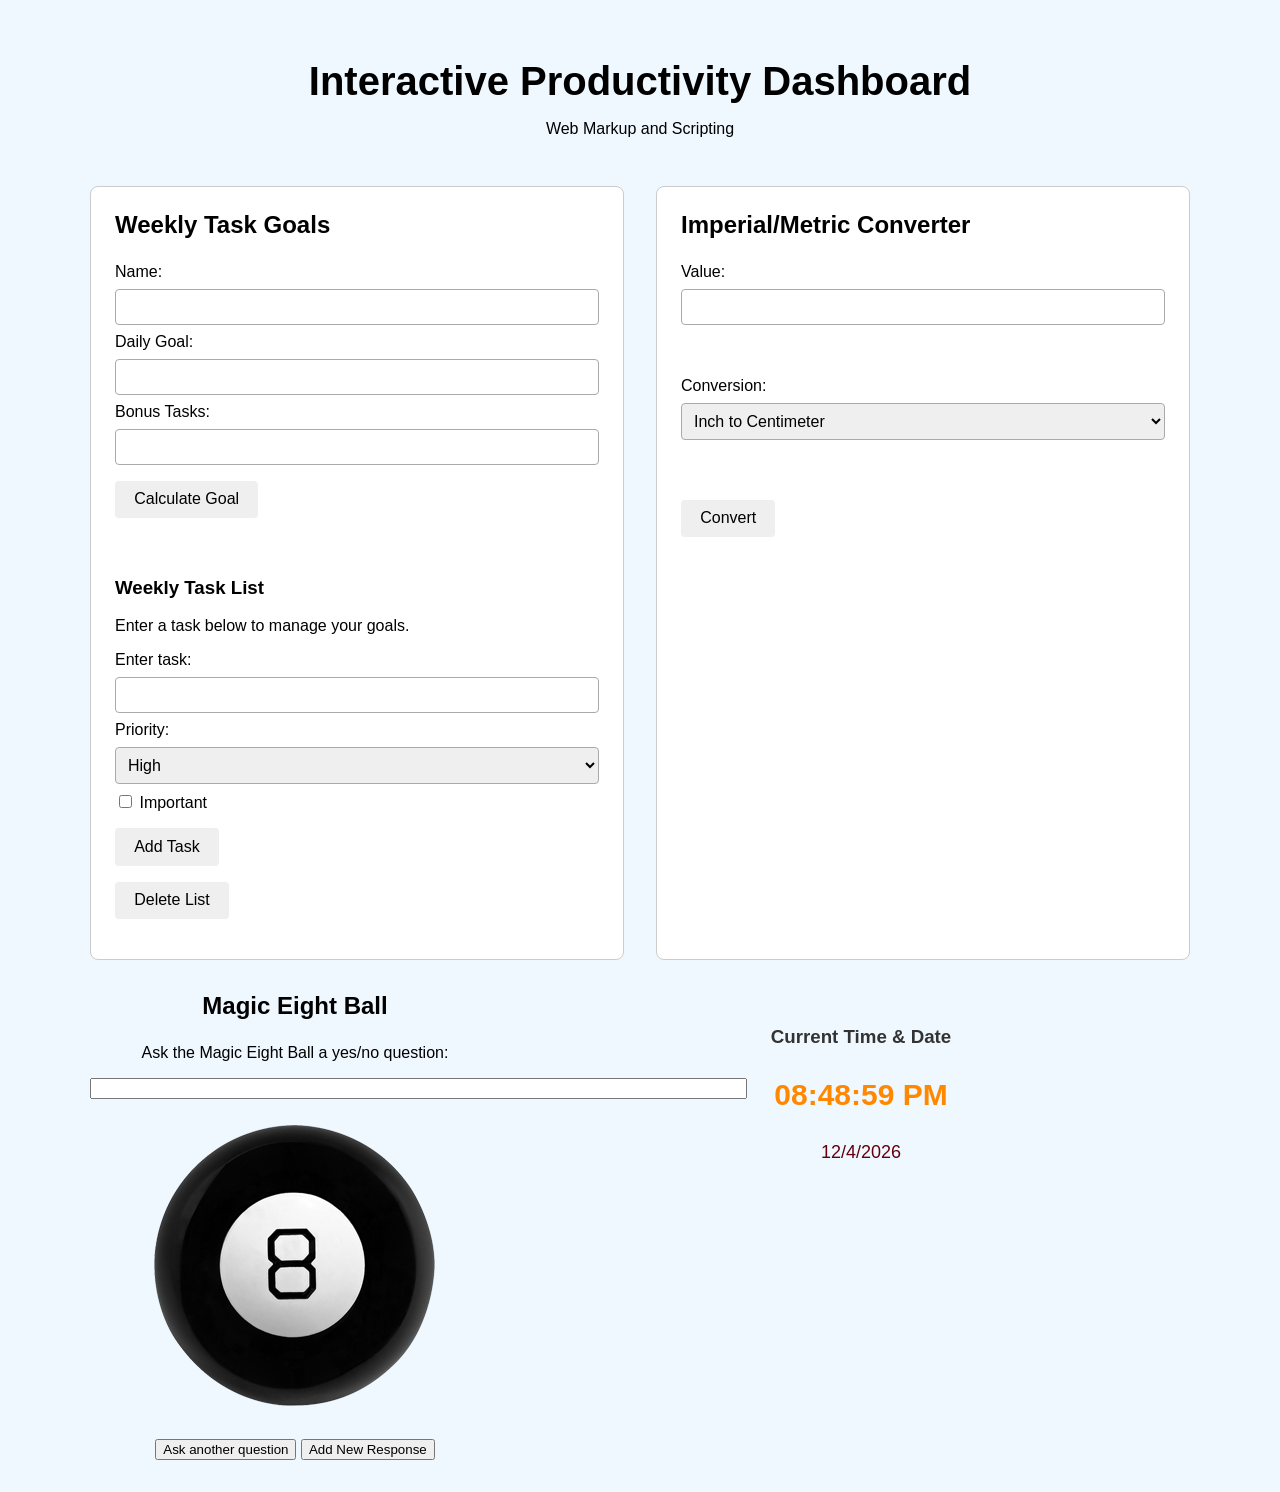
<file: index.html>
<!DOCTYPE html>
<html lang="en">

<head>
    <meta charset="UTF-8">
    <meta name="viewport" content="width=device-width, initial-scale=1.0">
    <title>Interactive Productivity Dashboard</title>

    <link rel="stylesheet" href="css/style.css">
    <link rel="stylesheet" href="css/magic-eight-ball.css">
    <link rel="stylesheet" href="css/digital-clock.css">
</head>

<body>

    <div class="container">

        <header>
            <h1>Interactive Productivity Dashboard</h1>
            <p>Web Markup and Scripting</p>
        </header>

        <main>

            <div class="row">

                <!-- Weekly Task Goals -->
                <div class="col" id="weekly-tasks">

                    <h2 class="heading">Weekly Task Goals</h2>

                    <form id="weekly-goal-form">

                        <label for="user-name">Name:</label>
                        <input type="text" id="user-name" name="user-name">

                        <label for="daily-goal">Daily Goal:</label>
                        <input type="number" id="daily-goal" name="daily-goal">

                        <label for="bonus-tasks">Bonus Tasks:</label>
                        <input type="number" id="bonus-tasks" name="bonus-tasks">

                        <button id="goal-btn" type="button">Calculate Goal</button>

                    </form>

                    <p id="goal-message"></p>

                    <!-- Weekly Task List -->
                    <div id="task-list">

                        <h3>Weekly Task List</h3>

                        <p>Enter a task below to manage your goals.</p>

                        <form id="task-form">

                            <label for="task-name">Enter task:</label>
                            <input type="text" id="task-name" name="task-name">

                            <label for="task-priority">Priority:</label>
                            <select id="task-priority" name="task-priority">
                                <option value="High">High</option>
                                <option value="Medium">Medium</option>
                                <option value="Low">Low</option>
                            </select>

                            <label for="task-important">
                                <input type="checkbox" id="task-important" name="task-important">
                                Important
                            </label>

                            <button id="add-task" type="button">Add Task</button>
                            <button id="delete-list" type="button">Delete List</button>

                        </form>

                        <ul id="task-items"></ul>

                    </div>

                </div>


                <!-- Imperial/Metric Converter -->
                <div class="col" id="metric-converter">

                    <h2 class="heading">Imperial/Metric Converter</h2>

                    <form id="metric-converter-form">

                        <label for="metric-value">Value:</label>
                        <input type="number" id="metric-value" name="metric-value" step="any" required>

                        <br><br>

                        <label for="conversion-type">Conversion:</label>

                        <select id="conversion-type" name="conversion-type">

                            <option value="inch to centimeter">
                                Inch to Centimeter
                            </option>

                            <option value="foot to centimeter">
                                Foot to Centimeter
                            </option>

                            <option value="yard to meter">
                                Yard to Meter
                            </option>

                            <option value="mile to kilometer">
                                Mile to Kilometer
                            </option>

                            <option value="centimeter to inch">
                                Centimeter to Inch
                            </option>

                            <option value="centimeter to foot">
                                Centimeter to Foot
                            </option>

                            <option value="meter to yard">
                                Meter to Yard
                            </option>

                            <option value="kilometer to mile">
                                Kilometer to Mile
                            </option>

                        </select>

                        <br><br>

                        <button id="convert-btn" type="button">
                            Convert
                        </button>

                    </form>

                    <p id="conversion-result"></p>

                </div>


                <!-- Magic Eight Ball -->
                <div class="col" id="magic-eight-ball">

                    <h2 class="heading">Magic Eight Ball</h2>

                    <form>

                        <p>Ask the Magic Eight Ball a yes/no question:</p>

                        <input id="question" name="question" size="80">

                        <br><br>

                        <div id="magicEightBall">

                            <div id="circle"></div>

                            <img id="ball" src="img/magic-eight-ball.png" alt="Magic Eight Ball">

                        </div>

                        <br>

                        <button id="reset" name="reset" type="reset">
                            Ask another question
                        </button>

                        <button id="add-response" type="button">
                            Add New Response
                        </button>

                        <br>

                    </form>

                </div>


                <!-- Digital Clock -->
                <div class="col" id="digital-clock">

                    <h3>Current Time & Date</h3>

                    <p id="clock-face"></p>

                    <p id="calendar-date"></p>

                </div>

            </div>

        </main>

    </div>

    <!-- JavaScript Files -->
    <script src="js/task-manager.js" defer></script>
    <script src="js/metric-converter.js" defer></script>
    <script src="js/magic-eight-ball.js" defer></script>
    <script src="js/digital-clock.js" defer></script>

</body>

</html>
</file>
<file: css/style.css>
body {
    background-color: #f0f8ff;
    font-family: Arial, sans-serif;
    margin: 0;
    padding: 0;
}

.container {
    max-width: 1100px;
    margin: 0 auto;
    padding: 2rem;
}

header {
    text-align: center;
    margin-bottom: 2rem;
}

h1 {
    font-size: 2.5rem;
    margin-bottom: 0.5rem;
}

h2 {
    margin-top: 0;
    margin-bottom: 1.5rem;
}

.row {
    display: flex;
    flex-wrap: wrap;
    gap: 2rem;
}

.col {
    flex: 1 1 400px;
}

#weekly-tasks,
#metric-converter {
    margin-top: 1rem;
    padding: 1.5rem;
    border: 1px solid #ccc;
    border-radius: 8px;
    background-color: white;
    box-sizing: border-box;
}

#weekly-goal-form,
#task-form,
#metric-converter-form {
    display: flex;
    flex-direction: column;
    gap: 0.5rem;
    max-width: 500px;
}

#weekly-goal-form input,
#task-form input,
#task-form select,
#metric-converter-form input,
#metric-converter-form select {
    padding: 0.5rem;
    border: 1px solid #aaa;
    border-radius: 4px;
    font-size: 1rem;
    box-sizing: border-box;
}

#task-form input[type="checkbox"] {
    width: auto;
}

#goal-btn,
#add-task,
#delete-list,
#convert-btn {
    width: fit-content;
    padding: 0.6rem 1.2rem;
    border: none;
    border-radius: 4px;
    cursor: pointer;
    font-size: 1rem;
    margin-top: 0.5rem;
}

#goal-message,
#conversion-result {
    margin-top: 1rem;
    font-weight: bold;
    min-height: 1.5rem;
}

#task-items {
    padding-left: 1.5rem;
}

#task-items li {
    margin-top: 0.75rem;
}

#task-items button {
    margin-left: 0.75rem;
    padding: 0.3rem 0.6rem;
    cursor: pointer;
}

@media (max-width: 768px) {
    .container {
        padding: 1rem;
    }

    .row {
        flex-direction: column;
    }

    .col {
        flex: 1 1 100%;
    }

    h1 {
        font-size: 2rem;
    }
}
</file>
<file: css/magic-eight-ball.css>
#magic-eight-ball {
  max-width: 410px;
  text-align: center;
  margin: auto;
}

#magicEightBall {
  position: relative;
}

#circle {
  font-size: 14pt;
  font-weight: bold;
  background-color: white;
  color: black;
  position: absolute;

  /* Center the circle horizontally inside the ball */
  left: 50%;
  top: 50%;
  transform: translate(-50%, -50%);

  height: 220px;
  width: 220px;
  border-radius: 50%;
  text-wrap: wrap;
  display: none;

  /* Center the answer text */
  align-items: center;
  justify-content: center;
  text-align: center;
  padding: 20px;
  box-sizing: border-box;
}

#ball {
  max-width: 100%;
}

img:active {
  animation: shake 1s;
  animation-iteration-count: infinite;
}

img:visited {
  animation: none;
}

@keyframes shake {
  0% { transform: translate(1px, 1px) rotate(0deg); }
  10% { transform: translate(-1px, -2px) rotate(-1deg); }
  20% { transform: translate(-3px, 0px) rotate(1deg); }
  30% { transform: translate(3px, 2px) rotate(0deg); }
  40% { transform: translate(1px, -1px) rotate(1deg); }
  50% { transform: translate(-1px, 2px) rotate(-1deg); }
  60% { transform: translate(-3px, 1px) rotate(0deg); }
  70% { transform: translate(3px, 1px) rotate(-1deg); }
  80% { transform: translate(-1px, -1px) rotate(1deg); }
  90% { transform: translate(1px, 2px) rotate(0deg); }
  100% { transform: translate(1px, -2px) rotate(-1deg); }
}
</file>
<file: css/digital-clock.css>
#digital-clock {
    text-align: center;
    color: #333333;
    padding: 15px;
}

#clock-face {
    font-size: 30px;
    font-weight: bold;
    color: rgb(255, 136, 0);
}

#calendar-date {
    font-size: 18px;
    color: rgb(100, 0, 13);
}
</file>
